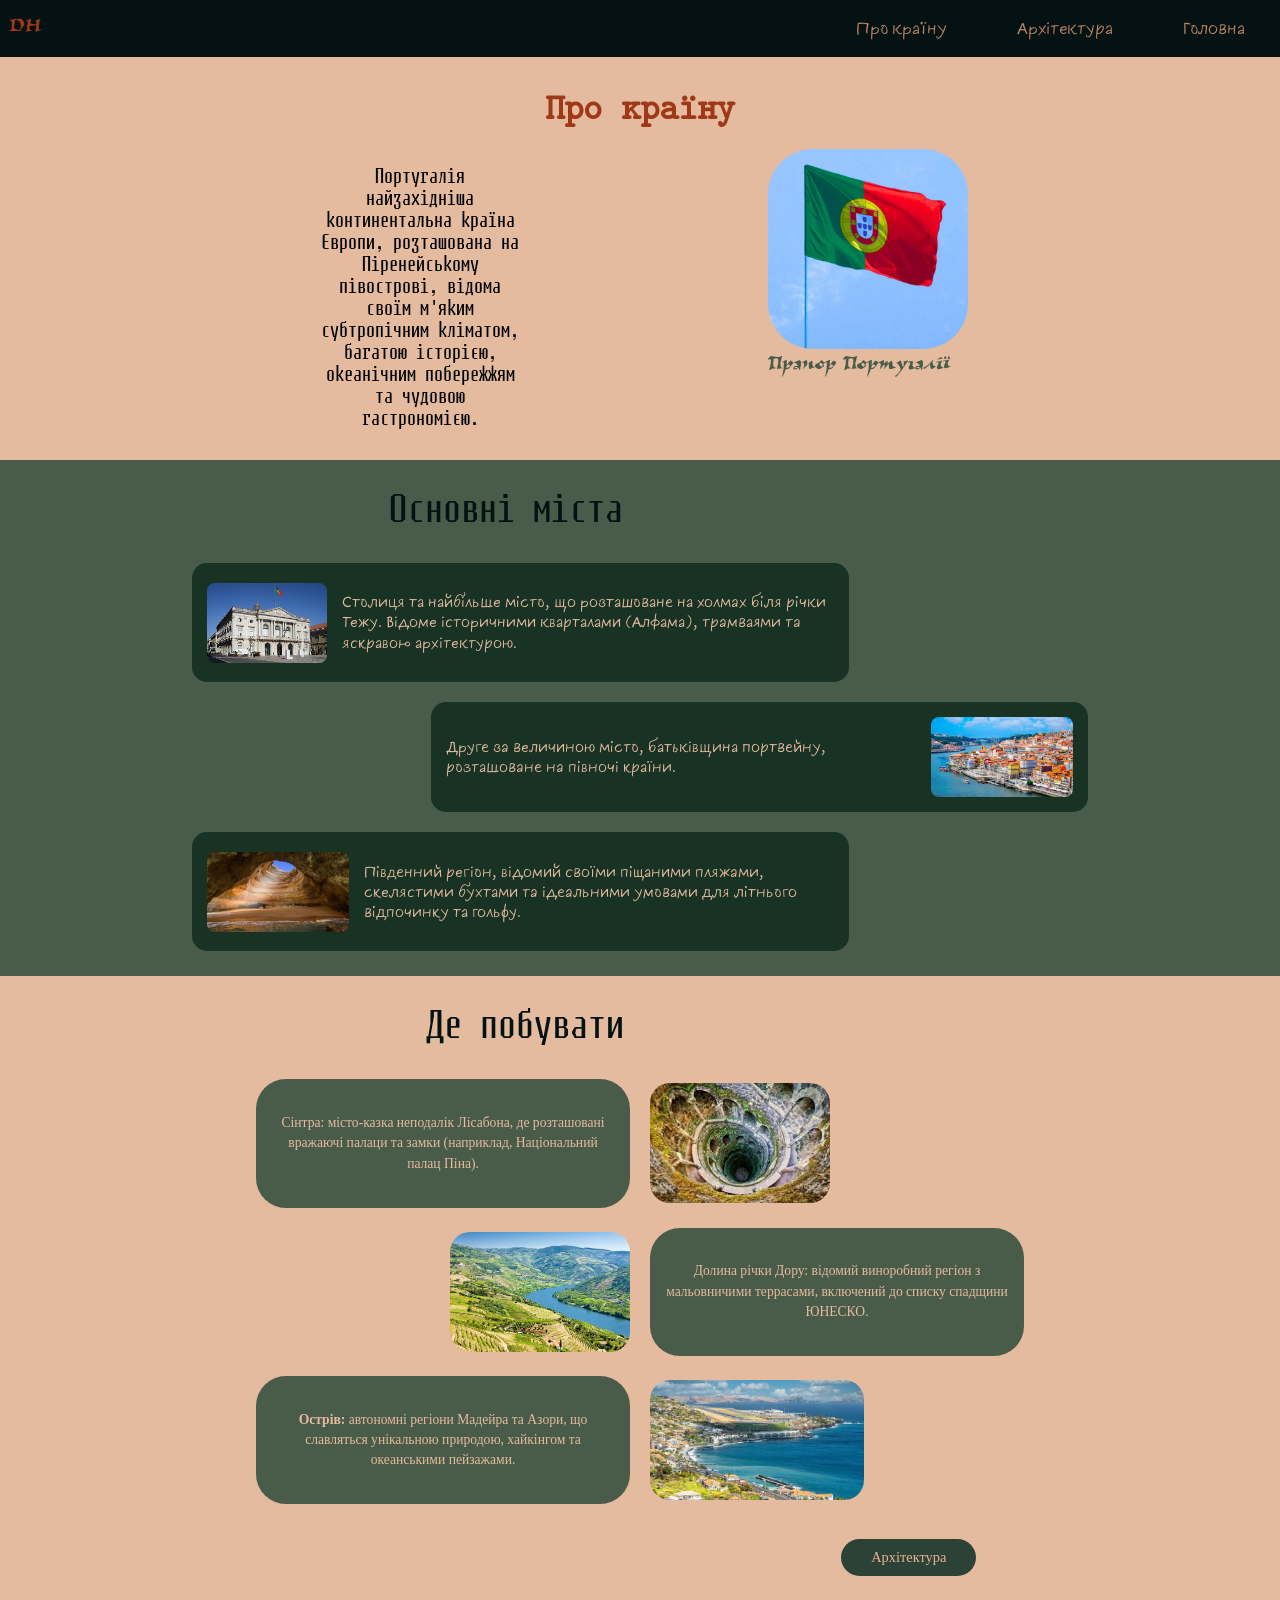
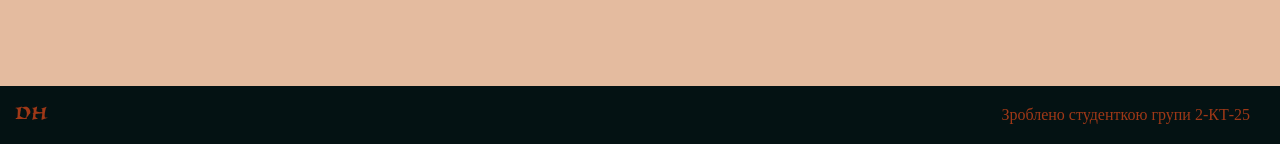
<file: about.html>
<!DOCTYPE html>
<html lang="uk">
<head>
	<link rel="stylesheet" type="text/css" href="style1.css">
	<meta charset="utf-8">
	<meta name="viewport" content="width=device-width, initial-scale=1">
	<title>Португалія</title>

<style>

@font-face {
    font-family: 'Viza';
    src: url('fonts/Viza.woff2') format('woff2');
    font-weight: 400; 
    font-style: normal;
}

@font-face {
    font-family: 'Six';
    src: url('fonts/Six.woff2') format('woff2');
    font-weight: 400; 
    font-style: normal;
}

@font-face {
    font-family: 'Mono';
    src: url('fonts/Mono.woff2') format('woff2');
    font-weight: 400; 
    font-style: normal;
}

@font-face {
    font-family: 'Regular';
    src: url('fonts/Regular.woff2') format('woff2');
    font-weight: 400; 
    font-style: normal;
}

@font-face {
    font-family: 'CMU';
    src: url('fonts/CMU.woff2') format('woff2');
    font-weight: 400; 
    font-style: normal;
}

</style>

</head>
<body>

	<header>
		<nav class="horizontal-menu1 dropdown-menu1">

			<ul>
			
				<p>DH</p>
			
			<li>
				<a href="about.html">Про країну</a>
				<ul class="submenu">
					<li><a href="#city">Основні міста</a></li>
					<li><a href="#where">Де побувати</a></li>
				</ul>
			</li>
			<li><a href="Arhitectura.html">Архітектура</a></li>
			<li><a href="main.html">Головна</a></li>
		</ul>
		</nav>
	</header>

	<section class="about-section">
		<article>

	<div class="about-text2">

	<h1>Про країну</h1>

</div>
	
	<div class="about-p">
	<p>Португалія найзахідніша континентальна країна Європи, розташована на Піренейському півострові, відома своїм м'яким субтропічним кліматом, багатою історією, океанічним побережжям та чудовою гастрономією.</p>
</div>

<div class="about-img">
	
	<img src="IMG/prapor.jpg">

</div>

<div class="about-p2">
	<p>Прапор Португалії</p>
</div>

</article>

<article>
	<div class="container">

		<section class="section section-dark">
			<div id="city">
            <h2 class="section-title title-light text">Основні міста</h2>
            </div>

            <div class="card card-row">
                <img src="IMG/image 1.jpg" alt="Лісабон" class="card-img">
                <div class="card-text">
                    <p>Столиця та найбільше місто, що розташоване на холмах біля річки Тежу. Відоме історичними кварталами (Алфама), трамваями та яскравою архітектурою.</p>
                </div>
            </div>

            <div class="card card-row reverse">
                <img src="IMG/image 2.jpg" alt="Порту" class="card-img">
                <div class="card-text">
                    <p>Друге за величиною місто, батьківщина портвейну, розташоване на півночі країни.</p>
                </div>
            </div>

            <div class="card card-row">
                <img src="IMG/image 3.jpg" alt="Алгарве" class="card-img">
                <div class="card-text">
                    <p> Південний регіон, відомий своїми піщаними пляжами, скелястими бухтами та ідеальними умовами для літнього відпочинку та гольфу.</p>
                </div>
            </div>
        </section>

         <section class="section section-light">
         	<div id="where">
            <h2 class="section-title title-dark text">Де побувати</h2>
        </div>

            <div class="card card-grid">
                <div class="card-text bg-green text-light">
                    <p>Сінтра: місто-казка неподалік Лісабона, де розташовані вражаючі палаци та замки (наприклад, Національний палац Піна).</p>
                </div>
                <img src="IMG/image 4.jpg" alt="Сінтра" class="card-img">
            </div>

            <div class="card card-grid reverse">
                <div class="card-text bg-green text-light">
                    <p>Долина річки Дору: відомий виноробний регіон з мальовничими террасами, включений до списку спадщини ЮНЕСКО.</p>
                </div>
                <img src="IMG/image 5.jpg" alt="Дору" class="card-img">
            </div>

            <div class="card card-grid">
                <div class="card-text bg-green text-light">
                    <p><strong>Острів:</strong> автономні регіони Мадейра та Азори, що славляться унікальною природою, хайкінгом та океанськими пейзажами.</p>
                </div>
                <img src="IMG/image 6.jpg" alt="Мадейра" class="card-img">
            </div>
            
            <div class="button-container">
                <a href="Arhitectura.html" class="btn">Архітектура</a>
            </div>
        </section>
    </div>


<footer>

        <div class="DH">
            <p>DH</p>
        </div>

    <div class="who">
        <p>Зроблено студенткою групи 2-КТ-25</p>
    </div>

    </footer>

</body>
</html>
</file>
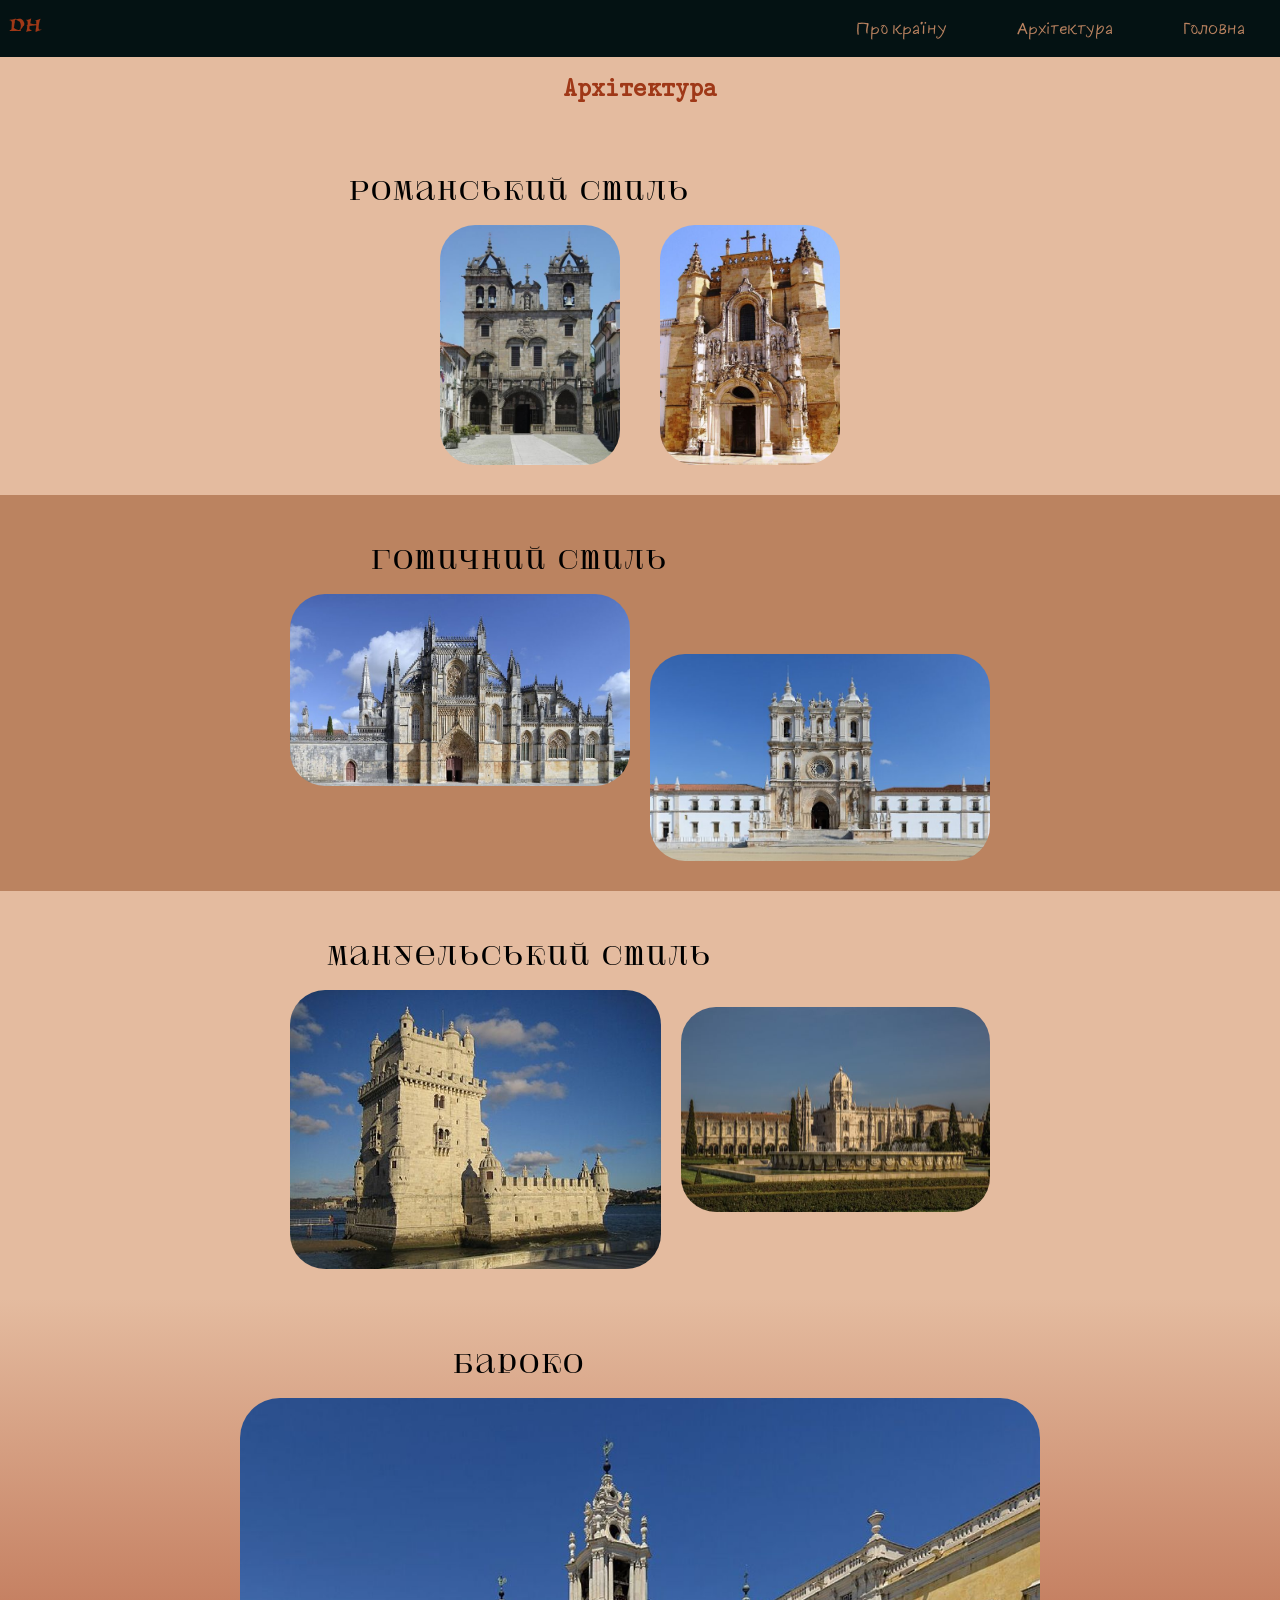
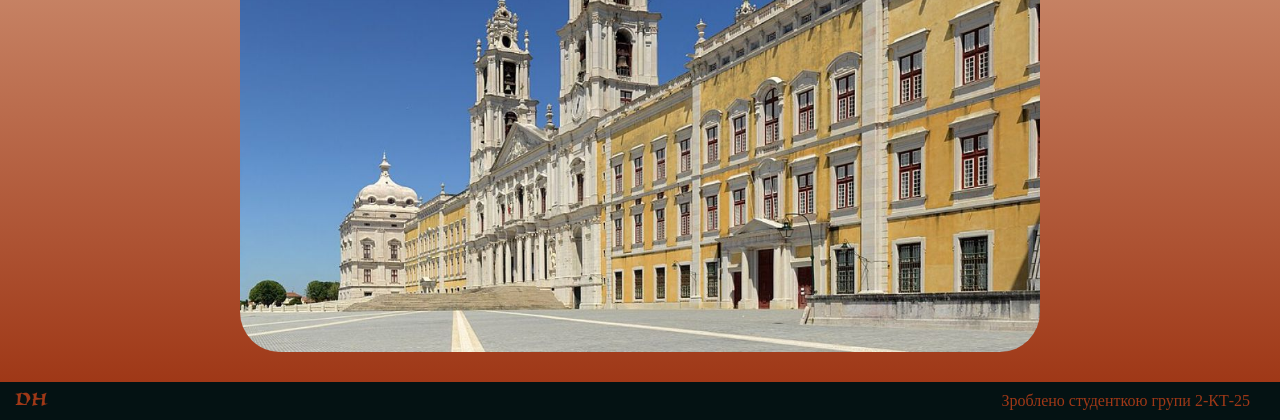
<file: Arhitectura.html>
<!DOCTYPE html>
<html lang="uk">
<head>
	<link rel="stylesheet" type="text/css" href="style2.css">
	<meta charset="utf-8">
	<meta name="viewport" content="width=device-width, initial-scale=1">
	<title>Португалія</title>

<style>

@font-face {
    font-family: 'Viza';
    src: url('fonts/Viza.woff2') format('woff2');
    font-weight: 400; 
    font-style: normal;
}

@font-face {
    font-family: 'Six';
    src: url('fonts/Six.woff2') format('woff2');
    font-weight: 400; 
    font-style: normal;
}

@font-face {
    font-family: 'Mono';
    src: url('fonts/Mono.woff2') format('woff2');
    font-weight: 400; 
    font-style: normal;
}

@font-face {
    font-family: 'Regular';
    src: url('fonts/Regular.woff2') format('woff2');
    font-weight: 400; 
    font-style: normal;
}

@font-face {
    font-family: 'CMU';
    src: url('fonts/CMU.woff2') format('woff2');
    font-weight: 400; 
    font-style: normal;
}

</style>

</head>
<body>

	<header>
		<nav class="horizontal-menu1 dropdown-menu1">

			<ul>
			
				<p>DH</p>
			
			<li><a href="about.html">Про країну</a>
			</li>

			<li><a href="Arhitectura.html">Архітектура</a></li>

			<li><a href="main.html">Головна</a></li>
		</ul>
		</nav>
	</header>

	<section class="architecture">

    <h1>Архітектура</h1>

    <div class="style-block">

        <h2>Романський стиль</h2>

        <div class="roman-images">
            <img src="IMG/img 1.jpg" alt="Романський стиль">
            <img src="IMG/img 2.jpg" alt="Романський стиль">
        </div>

    </div>

    <div class="style-block dark">

        <h2>Готичний стиль</h2>

        <div class="gothic-images">
            <img src="IMG/img 3.jpg" alt="Готичний стиль">
            <img src="IMG/img 4.jpg" alt="Готичний стиль">
        </div>

    </div>

    <div class="style-block">

        <h2>Мануельський стиль</h2>

        <div class="manuel-images">
            <img src="IMG/img 5.jpg" alt="Мануельський стиль">
            <img src="IMG/img 6.jpg" alt="Мануельський стиль">
        </div>

    </div>

    <div class="style-block gradient">

        <h2>Бароко</h2>

        <div class="baroque-images">
            <img src="IMG/img 7.jpg" alt="Бароко">
        </div>

    </div>

</section>

	<footer>

        <div class="DH">
            <p>DH</p>
        </div>

    <div class="who">
        <p>Зроблено студенткою групи 2-КТ-25</p>
    </div>

    </footer>

</body>
</html>
</file>
<file: style1.css>
body {
	background-color: #E4BB9F;
	padding-top: 50px;
	margin: 0;
}


header {
	position: fixed;
	top: 0;
	left: 0;
	width: 100%;
	height: 80px;
	z-index: 10;
}

a {
  text-decoration: none;
  color: inherit;
}

footer {
	background-color: #041213;
	width: 100%;
	height: 100%;
  position: relative;
  clear: both;
  left: 0;
  top: 110px;

    display: flex;
    justify-content: space-between;
    align-items: center;
    padding: 10px 0;
}

footer p {
	margin: 0;
}


.DH p{
	display: flex;
	color: #9F3817;
	margin-right: auto;
	margin-left: 15px;
	margin-top: 3px;
 	font-family: "Viza";
  font-size: 26px;
  font-style: normal;
}

.who p {
	color: #9F3817;
	margin-left: auto;
	margin-right: 30px;
}


.horizontal-menu1 ul {
	list-style: none;
	display: flex;
	width: 100%;
	justify-content: right;
	margin: 0;
	padding: 0;
	background-color: #0F3945;
	color: #6BA7B0;
}
.horizontal-menu1 a {
	color: #6BA7B0;
	padding: 20px 25px;
	display: block;
	text-decoration: none;
}
.horizontal-menu1 a:hover {
	background-color: #145161;
}

.dropdown-menu1 ul {
	list-style: none;
	margin: 0;
	padding: 0;
	background-color: #041213;
	display: none;
  position: absolute;
}

.dropdown-menu1 > ul {
	display: flex;
}

.dropdown-menu1 a {
	display: block;
	padding: 15px 35px;
	color: #BB8360;
	text-decoration: none;
	font-family: "Six";
  	font-size: 16px;
  	font-style: normal;
}

.dropdown-menu1 li {
	position: relative;
}

.dropdown-menu1 li:hover .submenu {
	display: block;
}

.dropdown-menu1 a:hover{
	background-color: #9F3817;
}

.dropdown-menu1 p {
	color: #9F3817;
	margin-right: auto;
	margin-top: 11px;
	margin-left: -9px;
	position: absolute;
	left: 18px;
 	font-family: "Viza";
  	font-size: 26px;
  	font-style: normal;
}

.about-text2 h1 {
	font-family: "CMU";
  font-size: 36px;
  font-style: normal;

  text-align: center;
  color: #9F3817;
}

.about-p p{
	font-family: "Regular";
  font-size: 18px;
  font-style: normal;

  max-width: 200px;
  margin-left: 25%;
  text-align: center;
}

.about-img img {

	position: absolute;
	height: 200px;

	margin-top: -300px;
	margin-left: 60%;

	border-radius: 45px;
}

.about-p2 p {
	font-family: "Viza";
  font-size: 26px;
  font-style: normal;

  color: #495C49;

  margin-left: 60%;

  margin-top: -100px;
}

.container {
    width: 100%;
    overflow: hidden;
}

.section {
    display: flex;
    flex-direction: column;
    gap: 20px;
}

.section-dark {
    background-color: #495C49;
    margin-top: 50px;
    padding-bottom: 25px;

	padding-left: 15%;
	padding-right: 15%;
}

.section-light {
    background-color: #E4BB9F; 

	padding-left: 20%;
	padding-right: 20%;
}

.section-title {
    text-align: center;
    font-size: 2rem;
    font-weight: normal;
    margin-bottom: 10px;
}

.text {
	color: #041213; 
	font-family: "Regular";
 	font-size: 36px;
	font-style: normal;

	margin-right: 30%;
}

.card {
    display: flex;
    align-items: center;
    gap: 15px;
}

.card-row:not(.reverse) {
    width: 70%;
    margin-right: auto;
}

.card-row.reverse {
    width: 70%;
    margin-left: auto;
}

.section-dark .card-row {
	font-family: "Six";
	font-size: 26px;
	font-style: normal;
    background-color: #183324;
    border-radius: 15px;
    padding: 15px;
    color: #E4BB9F;
    font-size: 0.9rem;
    line-height: 1.4;
}

.card-row.reverse {
    flex-direction: row-reverse;
}

.card-img {
	height: 80px;
    border-radius: 8px;
}

/* Стиль для нижньої секції (роздільні блоки) */
.card-grid {
    display: grid;
    grid-template-columns: 1fr 1fr;
    align-items: center;
    gap: 20px;
}

.card-grid.reverse {
    direction: rtl;
}

.card-grid.reverse .card-text {
    direction: ltr; 
}

.bg-green {
    background-color: #495C49;
    border-radius: 30px;

    padding: 20px 15px;
    display: flex;
    align-items: center;
    text-align: center;

}

.text-light {
    color: #E4BB9F;
    font-size: 0.85rem;
    line-height: 1.5;
}

.card-grid .card-img {
    height: 120px;
    border-radius: 20px;
}



.button-container {
    display: flex;
    justify-content: center;
    margin-top: 15px;
    margin-left: 70%;
}

.btn {
    background-color: #2d4236;
    color: #e5b393;
    text-decoration: none;
    padding: 10px 30px;
    border-radius: 20px;
    font-size: 0.9rem;
}

footer {
	background-color: #041213;
	width: 100%;
	height: 100%;
  position: relative;
  clear: both;
  left: 0;
  top: 110px;

    display: flex;
    justify-content: space-between;
    align-items: center;
    padding: 10px 0;
}

footer p {
	margin: 0;
}

.DH p{
	display: flex;
	color: #9F3817;
	margin-right: auto;
	margin-left: 15px;
	margin-top: 3px;
 	font-family: "Viza";
  font-size: 26px;
  font-style: normal;
}

.who p {
	color: #9F3817;
	margin-left: auto;
	margin-right: 30px;
}

@media (max-width: 768px) {

    .about-p p {
        margin: 0 auto;
        max-width: 280px;
        font-size: 16px;
    }

    .about-img img {
        position: static;
        display: block;
        margin: 20px auto;
        width: 140px;
        height: auto;
    }

    .about-p2 p {
        margin: 10px 0;
        text-align: center;
    }

    .section-dark,
    .section-light {
        padding-left: 10px;
        padding-right: 10px;
    }

    .card-row {
        gap: 10px;
    }

    .card-text {
        font-size: 14px;
    }

    .section-dark .card-row {
        font-size: 14px;
        line-height: 1.3;
    }

    .card-img {
        width: 90px;
        height: auto;
    }

    .text {
        margin-right: 0;
        text-align: center;
        font-size: 28px;
    }

    .button-container {
        margin-left: 0;
        justify-content: center;
    }
}
</file>
<file: style2.css>
body {
	background-color: #E4BB9F;
	padding-top: 50px;
	margin: 0;
}


header {
	position: fixed;
	top: 0;
	left: 0;
	width: 100%;
	height: 80px;
	z-index: 10;
}

a {
  text-decoration: none;
  color: inherit;
}

footer {
	background-color: #041213;
	width: 100%;
	height: 100%;
  position: relative;
  clear: both;
  left: 0;
  top: 110px;

    display: flex;
    justify-content: space-between;
    align-items: center;
    padding: 10px 0;
}

footer p {
	margin: 0;
}


.DH p{
	display: flex;
	color: #9F3817;
	margin-right: auto;
	margin-left: 15px;
	margin-top: 3px;
 	font-family: "Viza";
  font-size: 26px;
  font-style: normal;
}

.who p {
	color: #9F3817;
	margin-left: auto;
	margin-right: 30px;
}


.horizontal-menu1 ul {
	list-style: none;
	display: flex;
	width: 100%;
	justify-content: right;
	margin: 0;
	padding: 0;
	background-color: #0F3945;
	color: #6BA7B0;
}
.horizontal-menu1 a {
	color: #6BA7B0;
	padding: 20px 25px;
	display: block;
	text-decoration: none;
}
.horizontal-menu1 a:hover {
	background-color: #145161;
}

.dropdown-menu1 ul {
	list-style: none;
	margin: 0;
	padding: 0;
	background-color: #041213;
	display: none;
  position: absolute;
}

.dropdown-menu1 > ul {
	display: flex;
}

.dropdown-menu1 a {
	display: block;
	padding: 15px 35px;
	color: #BB8360;
	text-decoration: none;
	font-family: "Six";
  	font-size: 16px;
  	font-style: normal;
}

.dropdown-menu1 li {
	position: relative;
}

.dropdown-menu1 li:hover .submenu {
	display: block;
}

.dropdown-menu1 a:hover{
	background-color: #9F3817;
}

.dropdown-menu1 p {
	color: #9F3817;
	margin-right: auto;
	margin-top: 11px;
	margin-left: -9px;
	position: absolute;
	left: 18px;
 	font-family: "Viza";
  	font-size: 26px;
  	font-style: normal;
}

h1{

	font-family: "CMU", sans-serif;
	font-size: 26px;
	font-style: normal;

    text-align: center;
    color: #9F3817;
}

h2{
	font-family: "Mono", sans-serif;
	font-size: 26px;
	font-style: normal;

    text-align: center;
    margin-bottom: 20px;
    font-size: 1.5rem;
    font-weight: normal;
    margin-right: 20%;
}

.style-block{
    padding: 30px;
}

.dark{
    background-color: #BB8360;
}

.gradient {
	background: linear-gradient(#E4BB9F, #9F3817);
}

.roman-images{
    display: flex;
    justify-content: center;
    gap: 40px;
    flex-wrap: wrap;
}

.roman-images img{
    width: 180px;
    border-radius: 35px;
}

.gothic-images{
    display: grid;
    grid-template-columns: repeat(2, 1fr);
    gap: 20px;

    max-width: 700px;
    margin: 0 auto;
}

.gothic-images img{
    width: 100%;
    border-radius: 35px;
    display: block;
}

.gothic-images img:last-child{
    margin-top: 60px;
}

.manuel-images{
    display: grid;
    grid-template-columns: 1.2fr 1fr;
    gap: 20px;

    max-width: 700px;
    margin: 0 auto;
    align-items: center;
}

.manuel-images img{
    width: 100%;
    border-radius: 35px;
    display: block;
}

.manuel-images img:last-child{
    margin-top: -40px;
}

.baroque-images{
    display: flex;
    justify-content: center;
}

.baroque-images img{
    width: 90%;
    max-width: 800px;
    border-radius: 40px;
}

footer {
	background-color: #041213;
	width: 100%;
	margin-top: -110px; 
	padding-top: 0;   
	padding-bottom: 0;
}

footer p {
	margin: 0;
}

.DH p{
	display: flex;
	color: #9F3817;
	margin-right: auto;
	margin-left: 15px;
	margin-top: 3px;
 	font-family: "Viza";
  font-size: 26px;
  font-style: normal;
}

.who p {
	color: #9F3817;
	margin-left: auto;
	margin-right: 30px;
}

@media (max-width: 768px){

    h1{
        font-size: 2rem;
    }

    h2{
        font-size: 1.3rem;
    }

    .images img{
        width: 250px;
        height: 180px;
    }

}

@media (max-width: 480px){

    .style-block{
        padding: 20px 10px;
    }

    h1{
        font-size: 1.8rem;
    }

    h2{
        font-size: 1.1rem;
    }

   .gothic-images,
    .manuel-images{
        grid-template-columns: 1fr;
    }

    .gothic-images img:last-child,
    .manuel-images img:last-child{
        margin-top: 0;
    }
}
</file>
